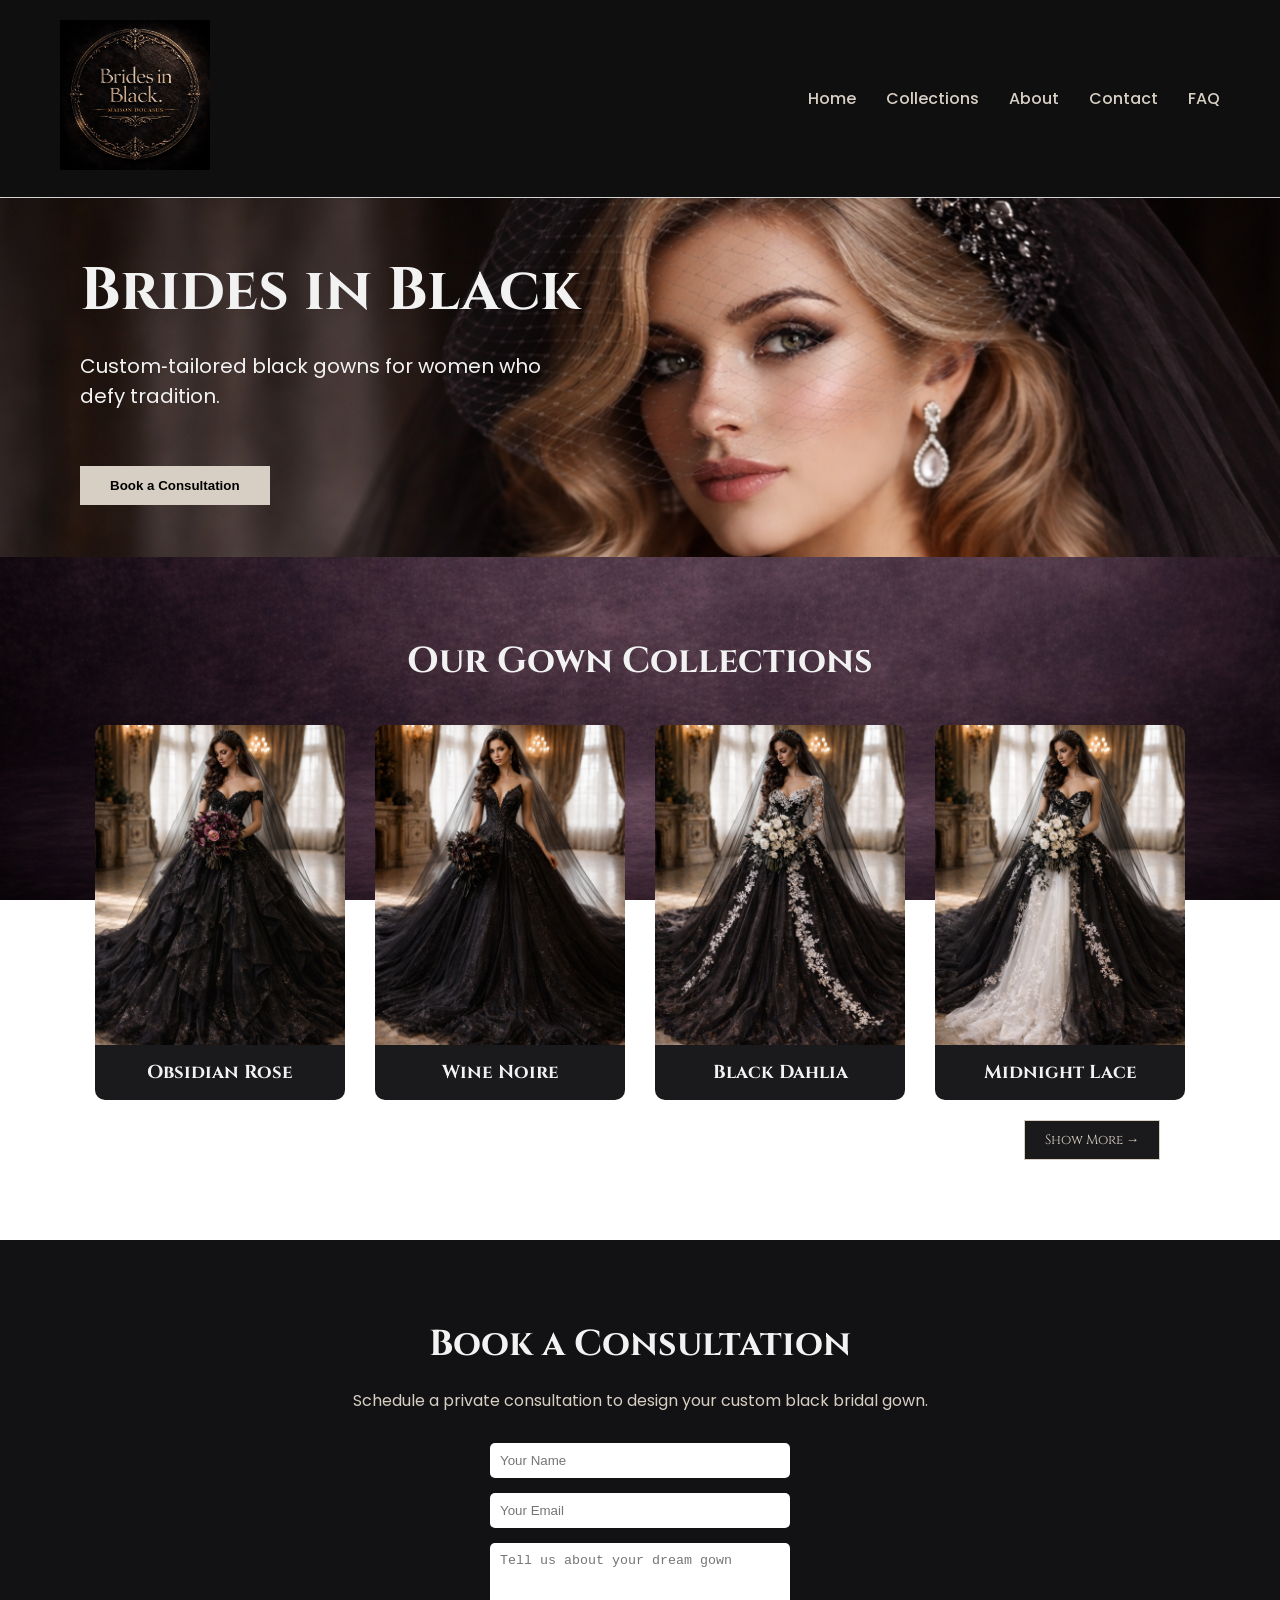
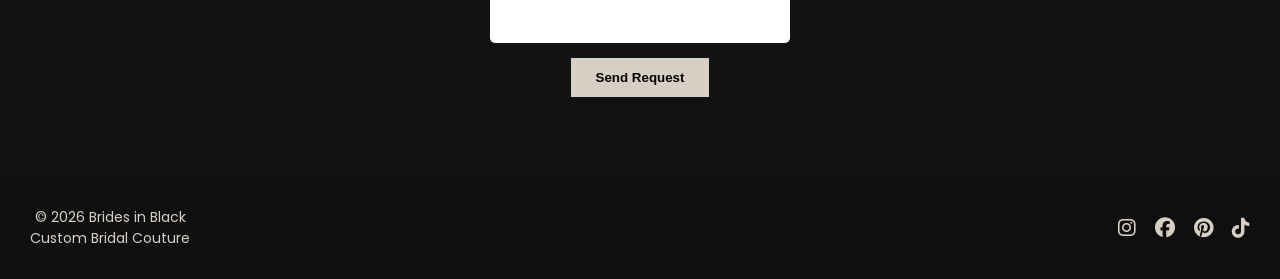
<file: index.html>
<!DOCTYPE html>
<html lang="en">

<head>
    <meta charset="UTF-8">
    <meta name="viewport" content="width=device-width, initial-scale=1.0">
    <title>Brides in Black</title>

    <!-- Link to CSS -->
    <link rel="stylesheet" href="style.css">

    <!-- Google Fonts -->
    <link href="https://fonts.googleapis.com/css2?family=Cinzel:wght@400;600&family=Poppins:wght@300;400;500&display=swap" rel="stylesheet">
</head>

<head>
<meta charset="UTF-8">
<meta name="viewport" content="width=device-width, initial-scale=1.0">
<title>Brides in Black</title>

<!-- Link to CSS -->
<link rel="stylesheet" href="style.css">

<!-- Google Fonts -->
<link href="https://fonts.googleapis.com/css2?family=Cinzel:wght@400;600&family=Poppins:wght@300;400;500&display=swap" rel="stylesheet">

<link rel="stylesheet" href="https://cdnjs.cloudflare.com/ajax/libs/font-awesome/6.5.0/css/all.min.css">

</head>

<body>

    <!-- Navigation -->
    <nav>

    <div class="logo">
<img src="images/logo.png" alt="Brides in Black Logo">
    </div>

    <ul>
    <li><a href="index.html">Home</a></li>
    <li><a href="collections.html">Collections</a></li>
    <li><a href="about.html">About</a></li>
    <li><a href="#contact">Contact</a></li>
    <li><a href="faq.html">FAQ</a></li>
    </ul>

    </nav>

    <!-- Hero Section -->
    <section class="hero" id="home">
    <h1>Brides in Black</h1>
    <p>Custom‑tailored black gowns for women who defy tradition.</p>

    <div class="hero-buttons">

    <a href="#contact">
    <button>Book a Consultation</button>
    </a>

    </div>

    </section>

<!-- Collections Section -->

    <section class="collections" id="collections">

<h2>Our Gown Collections</h2>

<div class="cards">

<div class="card">
<img src="images/gown1.png" alt="Obsidian Rose">
<h3>Obsidian Rose</h3>
</div>

<div class="card">
<img src="images/gown2.png" alt="Wine Noire">
<h3>Wine Noire</h3>
</div>

<div class="card">
<img src="images/gown3.png" alt="Black Dahlia">
<h3>Black Dahlia</h3>
</div>

<div class="card">
<img src="images/gown4.png" alt="Midnight Lace">
<h3>Midnight Lace</h3>
</div>

</div>

<div class="show-more-container">
<a href="collections.html">
<button class="show-more-btn">Show More →</button>
</a>
</div>

</section>

<!-- Contact Section -->

    <section class="contact" id="contact">

    <h2>Book a Consultation</h2>

    <p>
        Schedule a private consultation to design your custom black bridal gown.
    </p>

    <form class="contact-form" action="confirmation.html" method="get">

        <input type="text" placeholder="Your Name" required>

        <input type="email" placeholder="Your Email" required>

        <textarea placeholder="Tell us about your dream gown"></textarea>

        <button type="submit">Send Request</button>

    </form>

</section>

<!-- Footer -->

<footer class="footer">

<div class="footer-content">

<div class="footer-text">
<p>© 2026 Brides in Black</p>
<p>Custom Bridal Couture</p>
</div>

<div class="social-icons">
<a href="#"><i class="fab fa-instagram"></i></a>
<a href="#"><i class="fab fa-facebook"></i></a>
<a href="#"><i class="fab fa-pinterest"></i></a>
<a href="#"><i class="fab fa-tiktok"></i></a>
</div>

</div>

</footer>

</body>

</html>
</file>
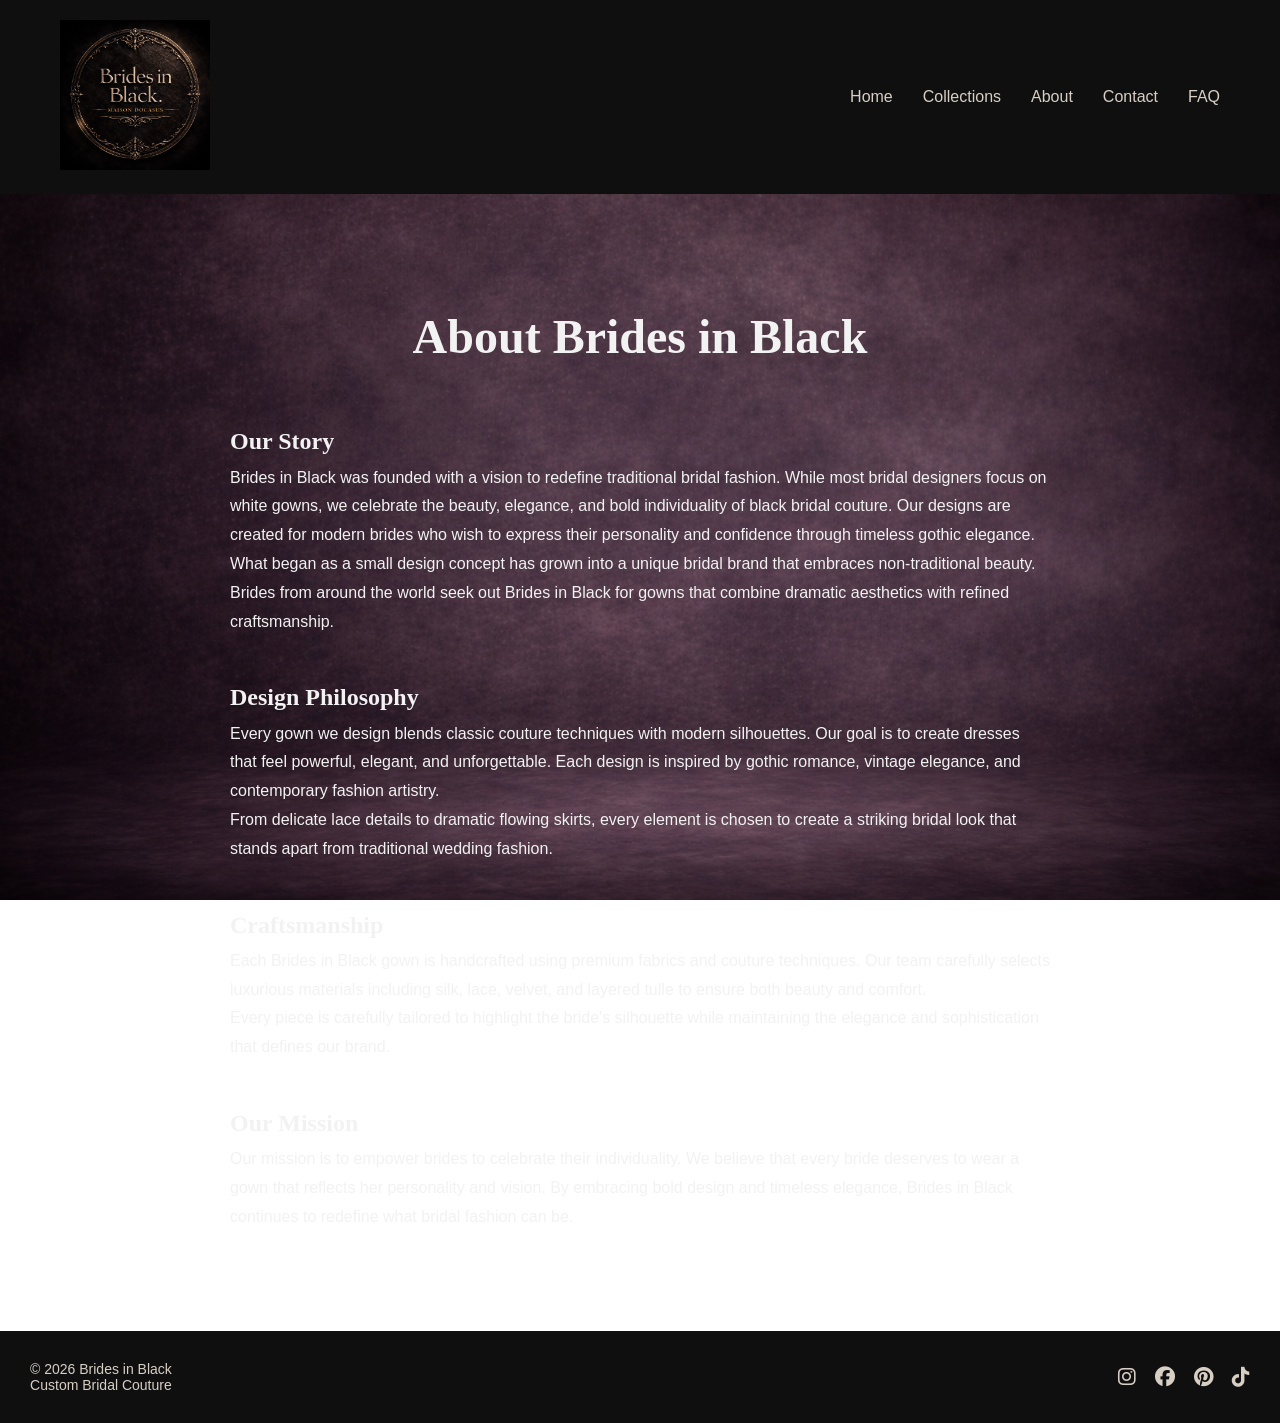
<file: about.html>
<!DOCTYPE html>
<html lang="en">

<head>
<meta charset="UTF-8">
<meta name="viewport" content="width=device-width, initial-scale=1.0">
<title>About - Brides in Black</title>

<link rel="stylesheet" href="style.css">
<link rel="stylesheet" href="https://cdnjs.cloudflare.com/ajax/libs/font-awesome/6.5.0/css/all.min.css">
</head>

<body>

<!-- Navigation -->
    <nav>

    <div class="logo">
<img src="images/logo.png" alt="Brides in Black Logo">
    </div>

    <ul>
    <li><a href="index.html">Home</a></li>
    <li><a href="collections.html">Collections</a></li>
    <li><a href="about.html">About</a></li>
    <li><a href="index.html#contact">Contact</a></li>
    <li><a href="faq.html">FAQ</a></li>
    </ul>

    </nav>

<section class="about-page">

<h1>About Brides in Black</h1>

<h2>Our Story</h2>

<p>
Brides in Black was founded with a vision to redefine traditional bridal fashion.
While most bridal designers focus on white gowns, we celebrate the beauty,
elegance, and bold individuality of black bridal couture. Our designs are
created for modern brides who wish to express their personality and confidence
through timeless gothic elegance.
</p>

<p>
What began as a small design concept has grown into a unique bridal brand that
embraces non‑traditional beauty. Brides from around the world seek out Brides
in Black for gowns that combine dramatic aesthetics with refined craftsmanship.
</p>

<h2>Design Philosophy</h2>

<p>
Every gown we design blends classic couture techniques with modern silhouettes.
Our goal is to create dresses that feel powerful, elegant, and unforgettable.
Each design is inspired by gothic romance, vintage elegance, and contemporary
fashion artistry.
</p>

<p>
From delicate lace details to dramatic flowing skirts, every element is chosen
to create a striking bridal look that stands apart from traditional wedding
fashion.
</p>

<h2>Craftsmanship</h2>

<p>
Each Brides in Black gown is handcrafted using premium fabrics and couture
techniques. Our team carefully selects luxurious materials including silk,
lace, velvet, and layered tulle to ensure both beauty and comfort.
</p>

<p>
Every piece is carefully tailored to highlight the bride's silhouette while
maintaining the elegance and sophistication that defines our brand.
</p>

<h2>Our Mission</h2>

<p>
Our mission is to empower brides to celebrate their individuality. We believe
that every bride deserves to wear a gown that reflects her personality and
vision. By embracing bold design and timeless elegance, Brides in Black
continues to redefine what bridal fashion can be.
</p>

</section>

<!-- Footer -->

<footer class="footer">

<div class="footer-content">

<div class="footer-text">
<p>© 2026 Brides in Black</p>
<p>Custom Bridal Couture</p>
</div>

<div class="social-icons">
<a href="#"><i class="fab fa-instagram"></i></a>
<a href="#"><i class="fab fa-facebook"></i></a>
<a href="#"><i class="fab fa-pinterest"></i></a>
<a href="#"><i class="fab fa-tiktok"></i></a>
</div>

</div>

</footer>

</body>

</html>
</file>
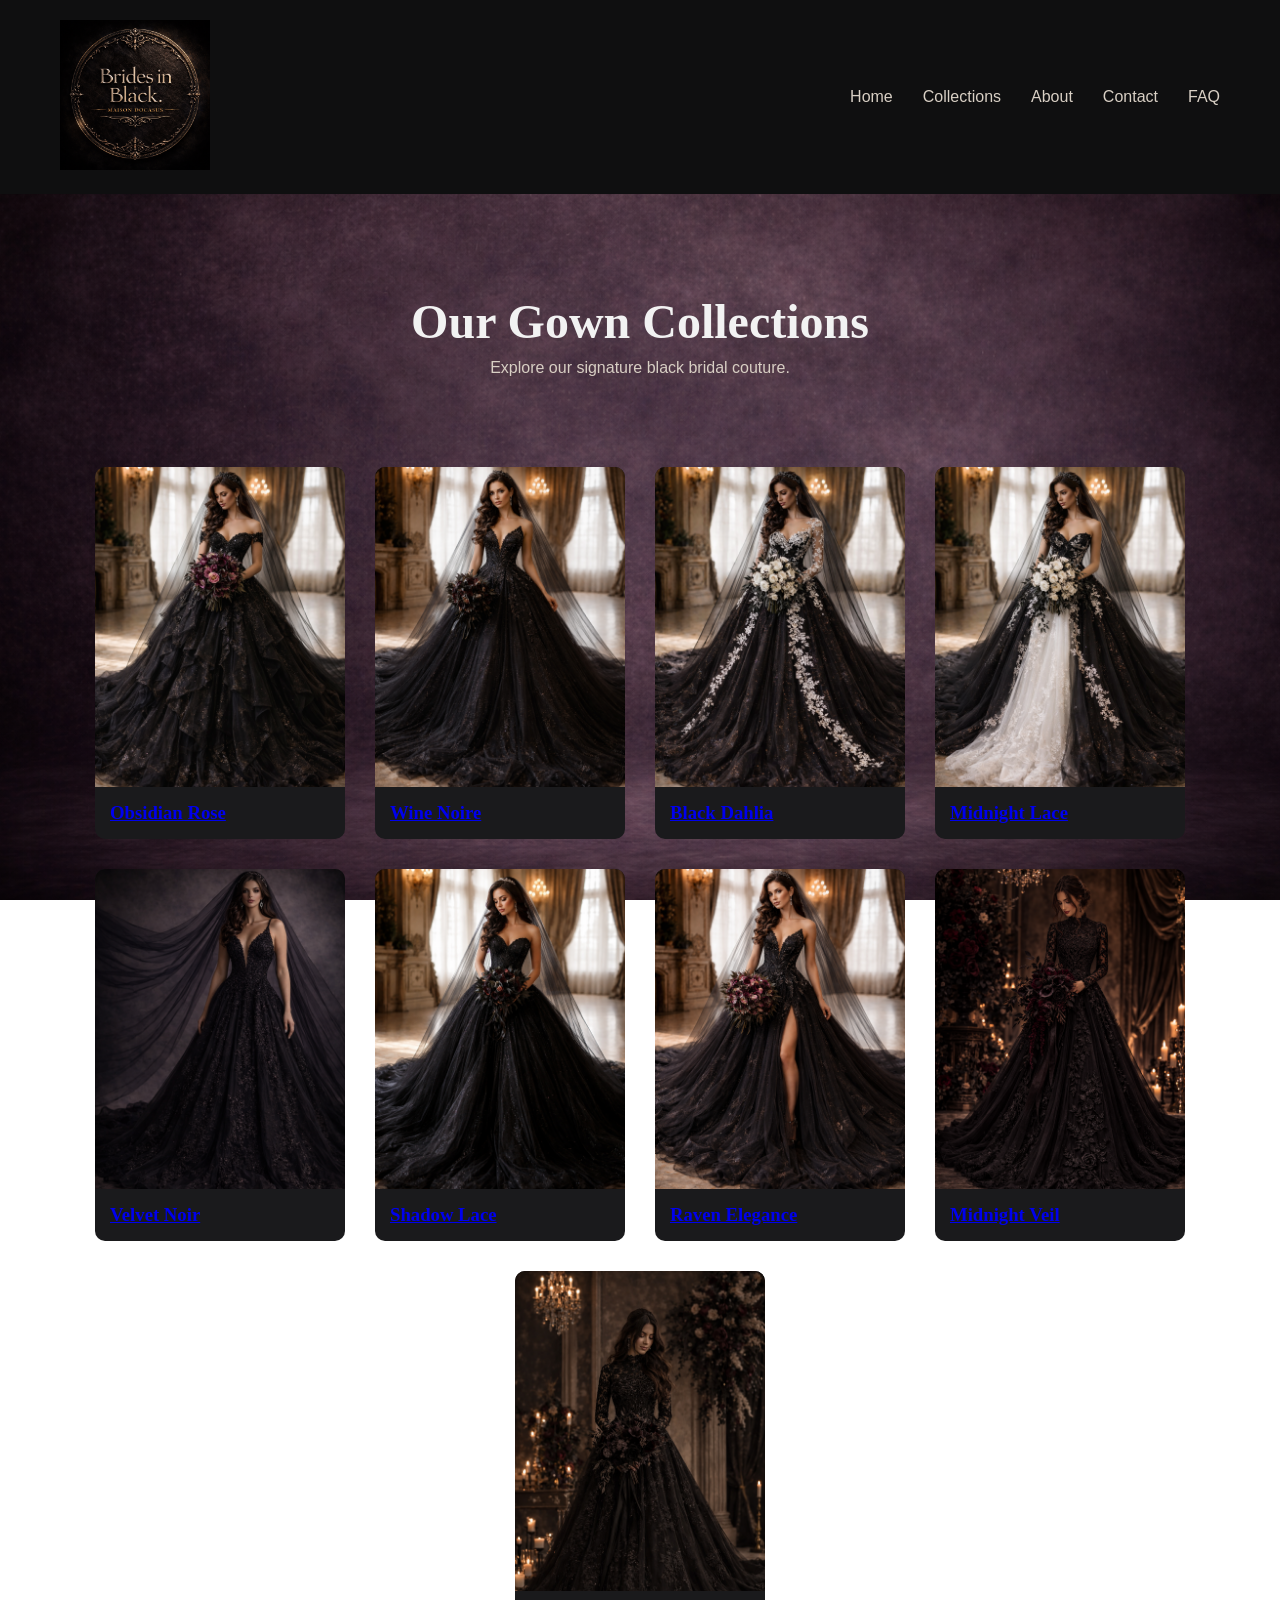
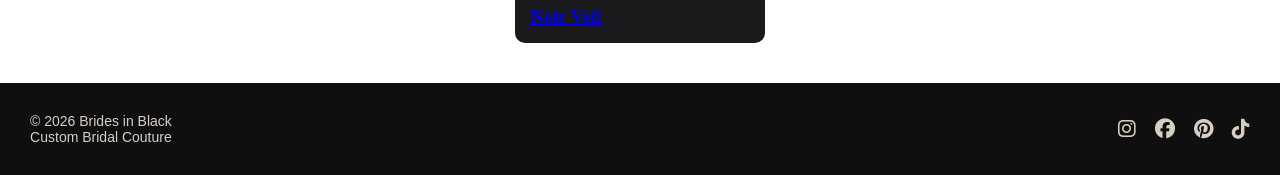
<file: collections.html>
<!DOCTYPE html>
<html lang="en">

<head>
<meta charset="UTF-8">
<meta name="viewport" content="width=device-width, initial-scale=1.0">
<title>Collections - Brides in Black</title>

<link rel="stylesheet" href="style.css">
<link rel="stylesheet" href="https://cdnjs.cloudflare.com/ajax/libs/font-awesome/6.5.0/css/all.min.css">

</head>

<body>

<!-- Navigation -->
    <nav>

    <div class="logo">
<img src="images/logo.png" alt="Brides in Black Logo">
    </div>

    <ul>
    <li><a href="index.html">Home</a></li>
    <li><a href="collections.html">Collections</a></li>
    <li><a href="about.html">About</a></li>
    <li><a href="index.html#contact">Contact</a></li>
    <li><a href="faq.html">FAQ</a></li>
    </ul>

    </nav>

<!-- Page Title -->

<section class="page-title">

<h1>Our Gown Collections</h1>

<p>Explore our signature black bridal couture.</p>

</section>

<!-- Gown Gallery -->

<section class="gallery">

<a href="gown-obsidian.html">
<div class="card">
<img src="images/gown1.png">
<h3>Obsidian Rose</h3>
</div>
</a>

<a href="gown-wine.html">
<div class="card">
<img src="images/gown2.png">
<h3>Wine Noire</h3>
</div>
</a>

<a href="gown-dahlia.html">
<div class="card">
<img src="images/gown3.png">
<h3>Black Dahlia</h3>
</div>
</a>

<a href="gown-midnight.html">
<div class="card">
<img src="images/gown4.png">
<h3>Midnight Lace</h3>
</div>
</a>

<a href="gown-velvet.html">
<div class="card">
<img src="images/gown5.png">
<h3>Velvet Noir</h3>
</div>
</a>

<a href="gown-shadow.html">
<div class="card">
<img src="images/gown6.png">
<h3>Shadow Lace</h3>
</div>
</a>

<a href="gown-raven.html">
<div class="card">
<img src="images/gown7.png">
<h3>Raven Elegance</h3>
</div>
</a>

<a href="gown-veil.html">
<div class="card">
<img src="images/gown8.png">
<h3>Midnight Veil</h3>
</div>
</a>

<a href="gown-noir.html">

<div class="card">
<img src="images/gown9.png">
<h3>Noir Veil</h3>
</div>

</a>

</section>

<!-- Footer -->

<footer class="footer">

<div class="footer-content">

<div class="footer-text">
<p>© 2026 Brides in Black</p>
<p>Custom Bridal Couture</p>
</div>

<div class="social-icons">
<a href="#"><i class="fab fa-instagram"></i></a>
<a href="#"><i class="fab fa-facebook"></i></a>
<a href="#"><i class="fab fa-pinterest"></i></a>
<a href="#"><i class="fab fa-tiktok"></i></a>
</div>

</div>

</footer>

</body>

</html>
</file>
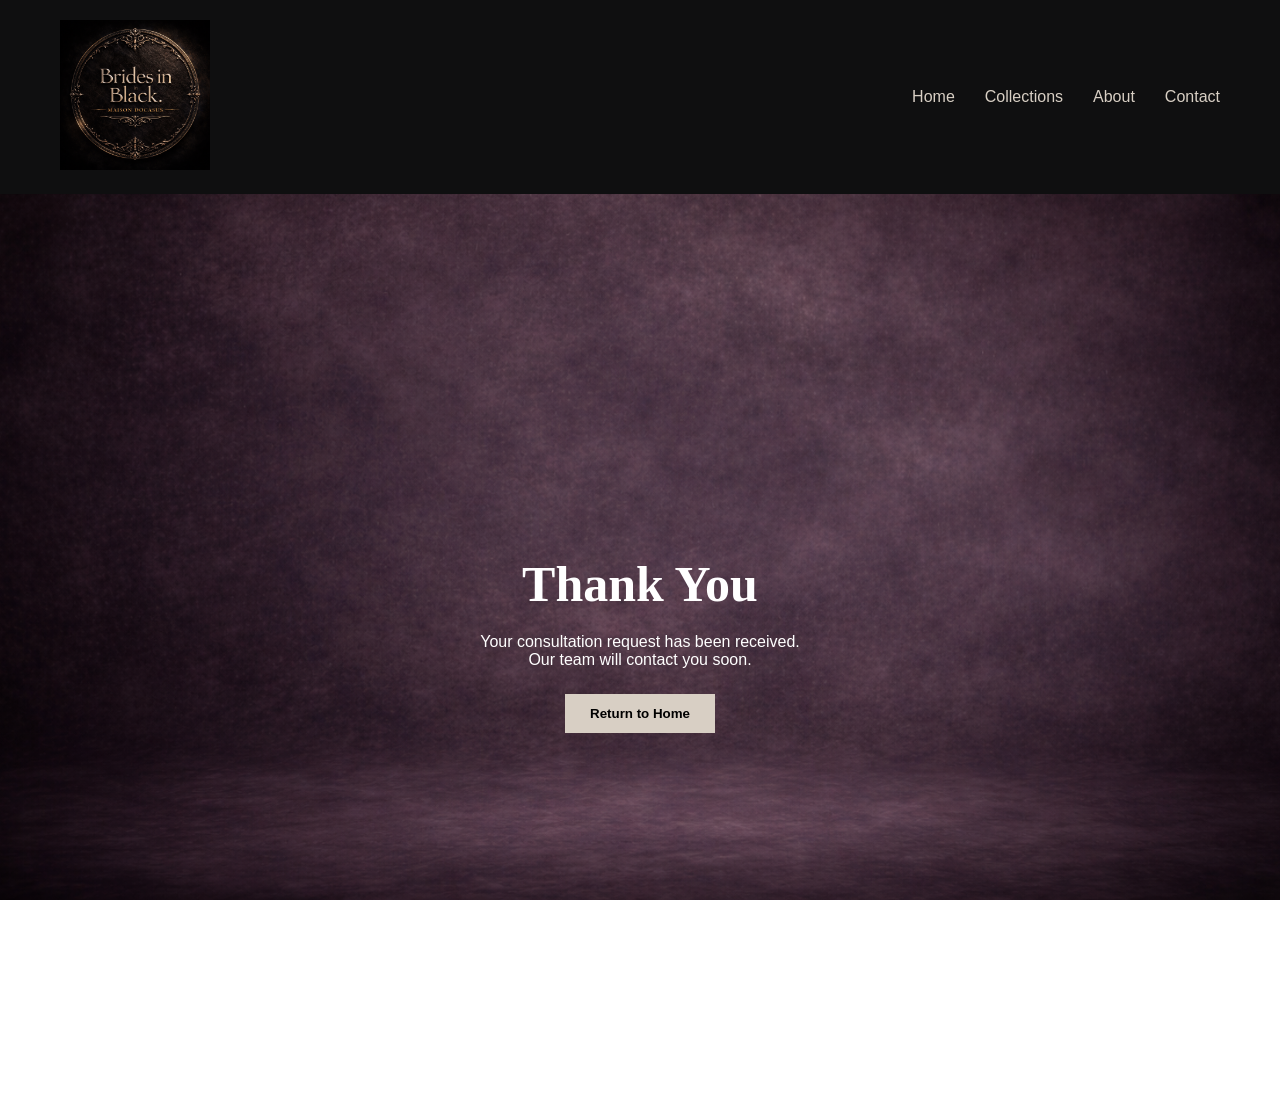
<file: confirmation.html>
<!DOCTYPE html>
<html lang="en">

<head>
<meta charset="UTF-8">
<meta name="viewport" content="width=device-width, initial-scale=1.0">
<title>Request Received</title>

<link rel="stylesheet" href="style.css">

</head>

<body>

<!-- Navigation -->

<nav>

<div class="logo">
<img src="images/logo.png" alt="Brides in Black Logo">
</div>

<ul>
<li><a href="index.html">Home</a></li>
<li><a href="index.html#collections">Collections</a></li>
<li><a href="index.html#about">About</a></li>
<li><a href="index.html#contact">Contact</a></li>
</ul>

</nav>

<!-- Confirmation Section -->

<section class="confirmation">

<h1>Thank You</h1>

<p>Your consultation request has been received.</p>

<p>Our team will contact you soon.</p>

<a href="index.html">
<button>Return to Home</button>
</a>

</section>

</body>

</html>
</file>
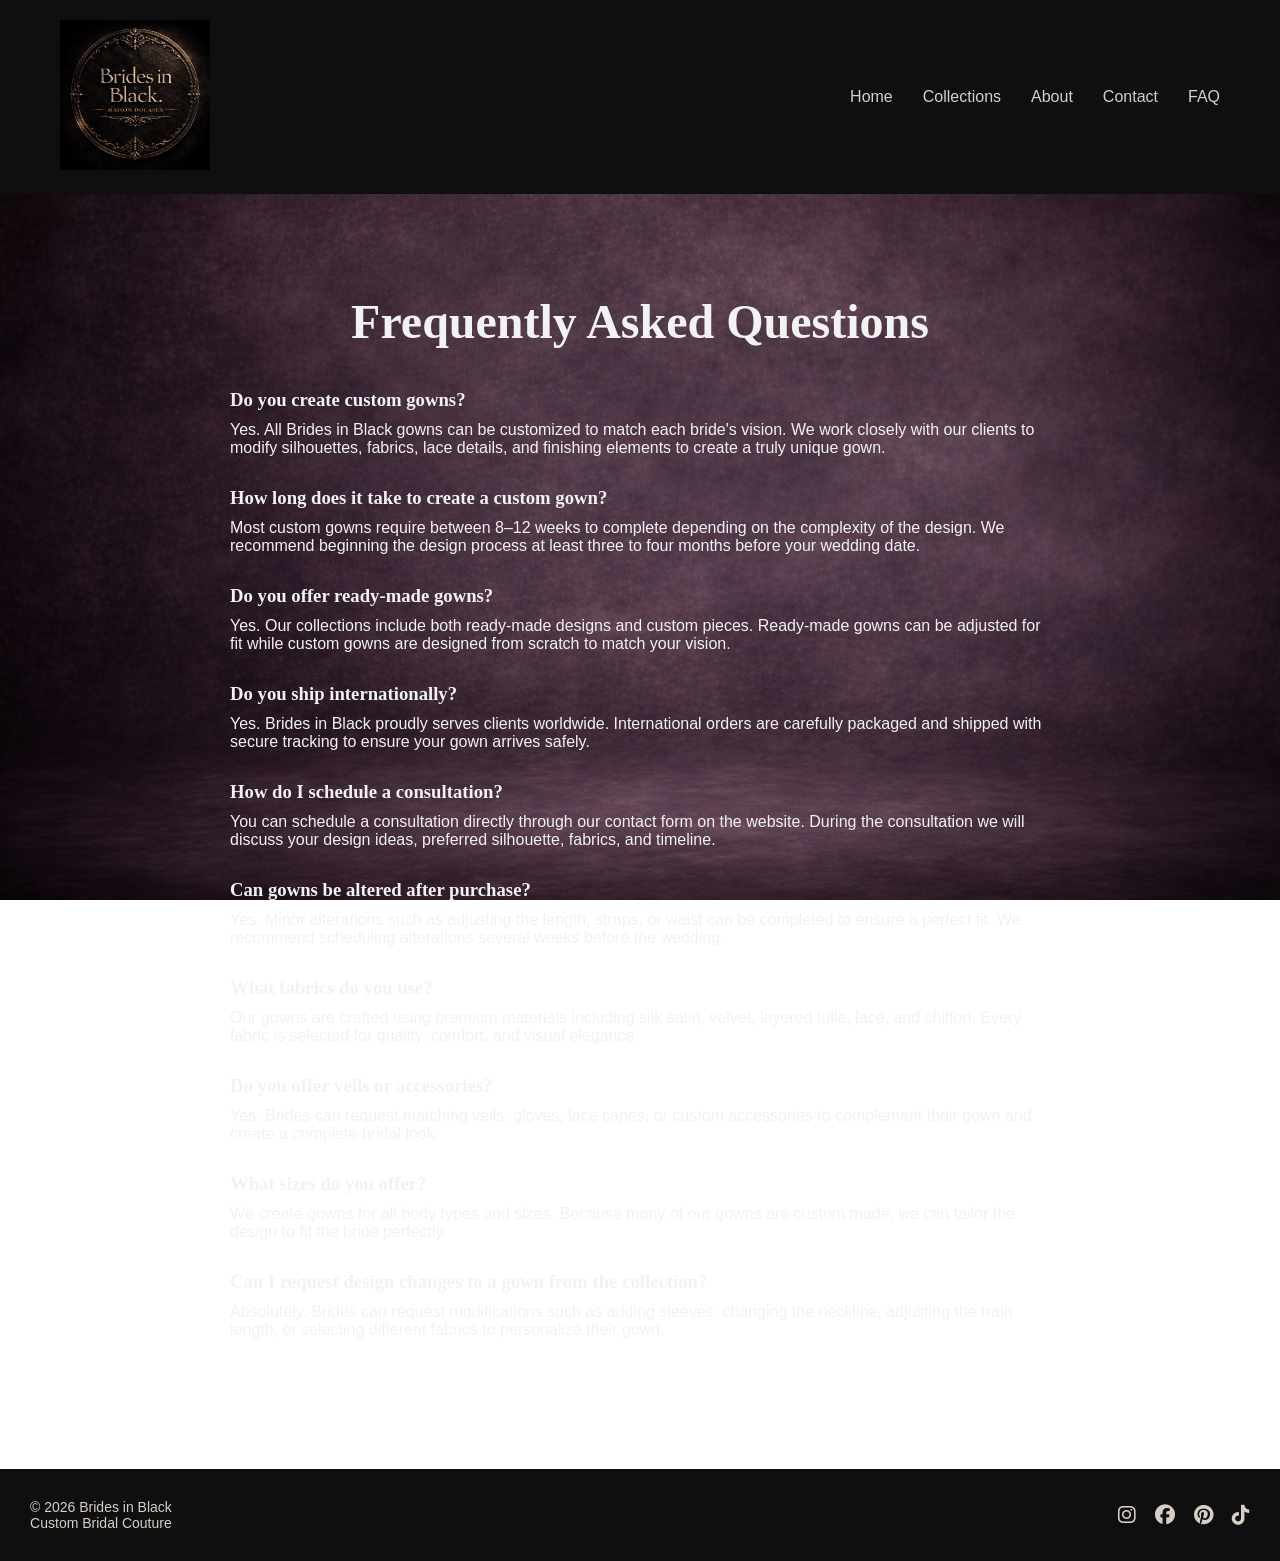
<file: faq.html>
<!DOCTYPE html>
<html lang="en">

<head>
<meta charset="UTF-8">
<meta name="viewport" content="width=device-width, initial-scale=1.0">
<title>FAQ - Brides in Black</title>

<link rel="stylesheet" href="style.css">
<link rel="stylesheet" href="https://cdnjs.cloudflare.com/ajax/libs/font-awesome/6.5.0/css/all.min.css">
</head>

<body>

<!-- Navigation -->
    <nav>

    <div class="logo">
<img src="images/logo.png" alt="Brides in Black Logo">
    </div>

    <ul>
    <li><a href="index.html">Home</a></li>
    <li><a href="collections.html">Collections</a></li>
    <li><a href="about.html">About</a></li>
    <li><a href="index.html#contact">Contact</a></li>
    <li><a href="faq.html">FAQ</a></li>
    </ul>

    </nav>

<section class="faq-page">

<h1>Frequently Asked Questions</h1>

<div class="faq-item">
<h3>Do you create custom gowns?</h3>
<p>
Yes. All Brides in Black gowns can be customized to match each bride's vision.
We work closely with our clients to modify silhouettes, fabrics, lace details,
and finishing elements to create a truly unique gown.
</p>
</div>

<div class="faq-item">
<h3>How long does it take to create a custom gown?</h3>
<p>
Most custom gowns require between 8–12 weeks to complete depending on the
complexity of the design. We recommend beginning the design process at least
three to four months before your wedding date.
</p>
</div>

<div class="faq-item">
<h3>Do you offer ready‑made gowns?</h3>
<p>
Yes. Our collections include both ready‑made designs and custom pieces.
Ready‑made gowns can be adjusted for fit while custom gowns are designed
from scratch to match your vision.
</p>
</div>

<div class="faq-item">
<h3>Do you ship internationally?</h3>
<p>
Yes. Brides in Black proudly serves clients worldwide. International orders
are carefully packaged and shipped with secure tracking to ensure your gown
arrives safely.
</p>
</div>

<div class="faq-item">
<h3>How do I schedule a consultation?</h3>
<p>
You can schedule a consultation directly through our contact form on the
website. During the consultation we will discuss your design ideas, preferred
silhouette, fabrics, and timeline.
</p>
</div>

<div class="faq-item">
<h3>Can gowns be altered after purchase?</h3>
<p>
Yes. Minor alterations such as adjusting the length, straps, or waist can
be completed to ensure a perfect fit. We recommend scheduling alterations
several weeks before the wedding.
</p>
</div>

<div class="faq-item">
<h3>What fabrics do you use?</h3>
<p>
Our gowns are crafted using premium materials including silk satin,
velvet, layered tulle, lace, and chiffon. Every fabric is selected for
quality, comfort, and visual elegance.
</p>
</div>

<div class="faq-item">
<h3>Do you offer veils or accessories?</h3>
<p>
Yes. Brides can request matching veils, gloves, lace capes, or custom
accessories to complement their gown and create a complete bridal look.
</p>
</div>

<div class="faq-item">
<h3>What sizes do you offer?</h3>
<p>
We create gowns for all body types and sizes. Because many of our gowns
are custom made, we can tailor the design to fit the bride perfectly.
</p>
</div>

<div class="faq-item">
<h3>Can I request design changes to a gown from the collection?</h3>
<p>
Absolutely. Brides can request modifications such as adding sleeves,
changing the neckline, adjusting the train length, or selecting
different fabrics to personalize their gown.
</p>
</div>

</section>

<!-- Footer -->

<footer class="footer">

<div class="footer-content">

<div class="footer-text">
<p>© 2026 Brides in Black</p>
<p>Custom Bridal Couture</p>
</div>

<div class="social-icons">
<a href="#"><i class="fab fa-instagram"></i></a>
<a href="#"><i class="fab fa-facebook"></i></a>
<a href="#"><i class="fab fa-pinterest"></i></a>
<a href="#"><i class="fab fa-tiktok"></i></a>
</div>

</div>

</footer>

</body>

</html>
</file>
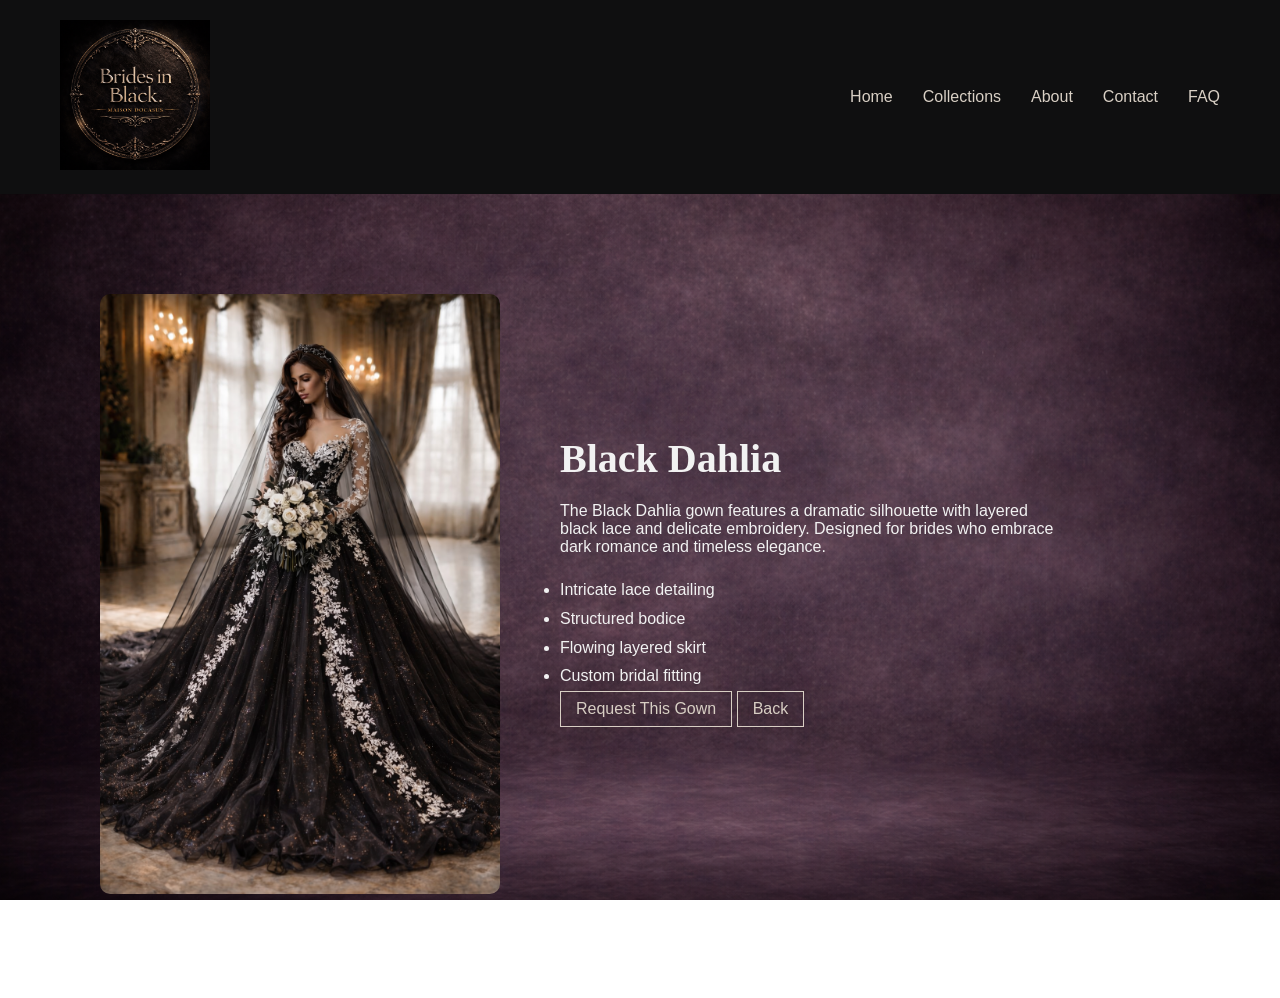
<file: gown-dahlia.html>
<!DOCTYPE html>
<html lang="en">

<head>
<meta charset="UTF-8">
<meta name="viewport" content="width=device-width, initial-scale=1.0">
<title>Black Dahlia</title>

<link rel="stylesheet" href="style.css">
<link rel="stylesheet" href="https://cdnjs.cloudflare.com/ajax/libs/font-awesome/6.5.0/css/all.min.css">

</head>

<body>

<!-- Navigation -->
<nav>

<div class="logo">
<img src="images/logo.png" alt="Brides in Black Logo">
</div>

<ul>
<li><a href="index.html">Home</a></li>
<li><a href="collections.html">Collections</a></li>
<li><a href="about.html">About</a></li>
<li><a href="index.html#contact">Contact</a></li>
<li><a href="faq.html">FAQ</a></li>
</ul>

</nav>

<!-- Gown Section -->
<section class="gown-page">

<div class="gown-image">
<img src="images/gown3.png" alt="Black Dahlia">
</div>

<div class="gown-info">

<h1>Black Dahlia</h1>

<p>
The Black Dahlia gown features a dramatic silhouette with layered
black lace and delicate embroidery. Designed for brides who embrace
dark romance and timeless elegance.
</p>

<ul>
<li>Intricate lace detailing</li>
<li>Structured bodice</li>
<li>Flowing layered skirt</li>
<li>Custom bridal fitting</li>
</ul>

<!-- Buttons -->
<a href="index.html" class="back-btn">Request This Gown</a></a>
<a href="collections.html" class="back-btn">Back</a>

</div>

</section>

</body>

</html>
</file>
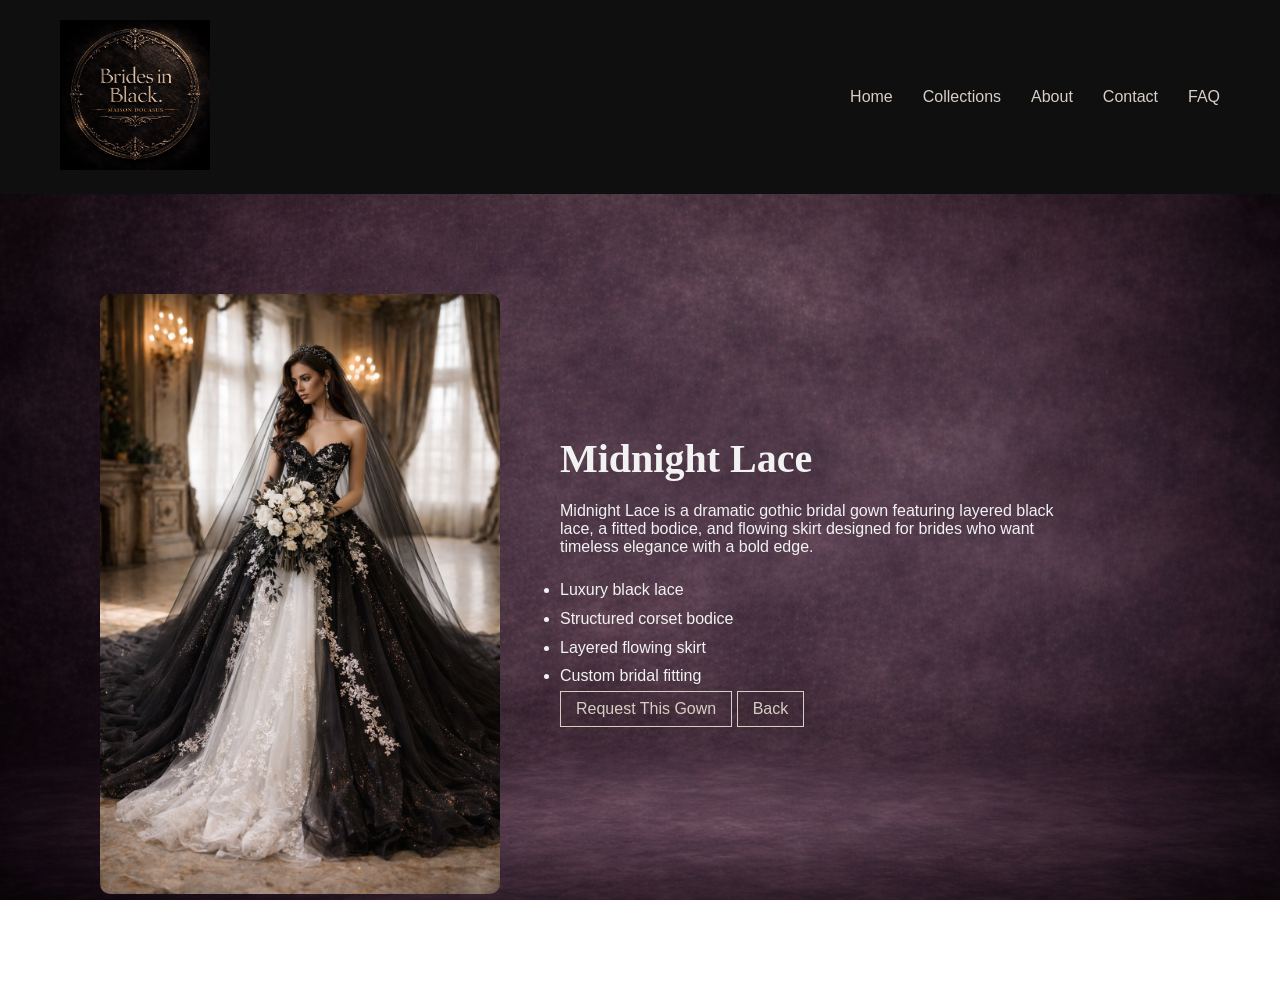
<file: gown-midnight.html>
<!DOCTYPE html>
<html lang="en">

<head>
<meta charset="UTF-8">
<meta name="viewport" content="width=device-width, initial-scale=1.0">
<title>Midnight Lace</title>
<link rel="stylesheet" href="style.css">
</head>

<body>

<!-- Navigation -->
    <nav>

    <div class="logo">
<img src="images/logo.png" alt="Brides in Black Logo">
    </div>

    <ul>
    <li><a href="index.html">Home</a></li>
    <li><a href="collections.html">Collections</a></li>
    <li><a href="about.html">About</a></li>
    <li><a href="index.html#contact">Contact</a></li>
    <li><a href="faq.html">FAQ</a></li>
    </ul>

    </nav>

<section class="gown-page">

<div class="gown-image">
<img src="images/gown4.png">
</div>

<div class="gown-info">

<h1>Midnight Lace</h1>

<p>
Midnight Lace is a dramatic gothic bridal gown featuring layered
black lace, a fitted bodice, and flowing skirt designed for brides
who want timeless elegance with a bold edge.
</p>

<ul>
<li>Luxury black lace</li>
<li>Structured corset bodice</li>
<li>Layered flowing skirt</li>
<li>Custom bridal fitting</li>
</ul>

<!-- Buttons -->
<a href="index.html" class="back-btn">Request This Gown</a></a>
<a href="collections.html" class="back-btn">Back</a>

</div>

</section>

</body>

</html>
</file>
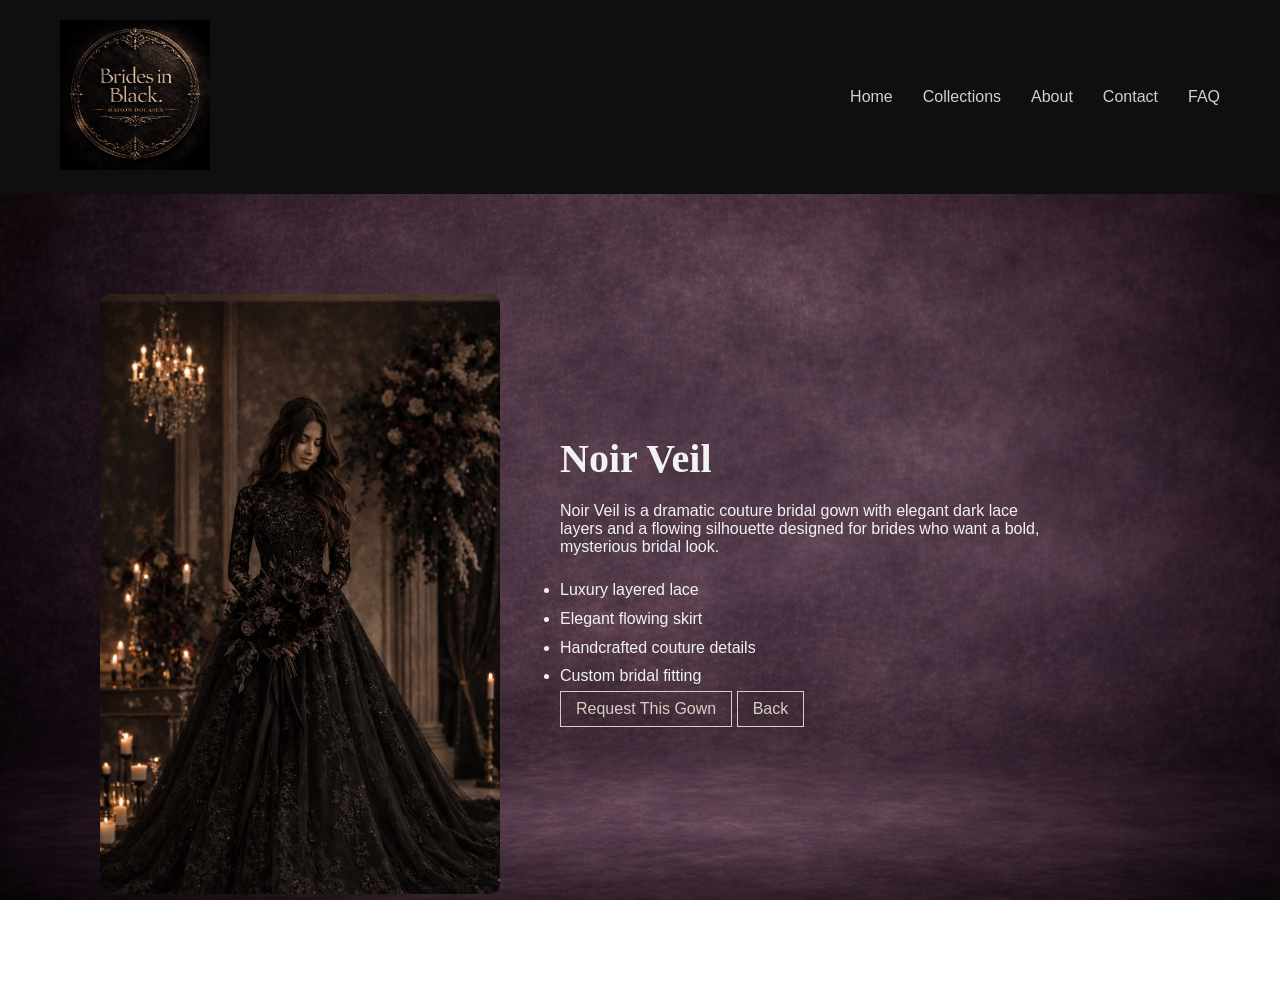
<file: gown-noir.html>
<!DOCTYPE html>
<html lang="en">

<head>
<meta charset="UTF-8">
<meta name="viewport" content="width=device-width, initial-scale=1.0">
<title>Noir Veil</title>
<link rel="stylesheet" href="style.css">
</head>

<body>

<!-- Navigation -->
    <nav>

    <div class="logo">
<img src="images/logo.png" alt="Brides in Black Logo">
    </div>

    <ul>
    <li><a href="index.html">Home</a></li>
    <li><a href="collections.html">Collections</a></li>
    <li><a href="about.html">About</a></li>
    <li><a href="index.html#contact">Contact</a></li>
    <li><a href="faq.html">FAQ</a></li>
    </ul>

    </nav>

<section class="gown-page">

<div class="gown-image">
<img src="images/gown9.png">
</div>

<div class="gown-info">

<h1>Noir Veil</h1>

<p>
Noir Veil is a dramatic couture bridal gown with elegant dark lace
layers and a flowing silhouette designed for brides who want a bold,
mysterious bridal look.
</p>

<ul>
<li>Luxury layered lace</li>
<li>Elegant flowing skirt</li>
<li>Handcrafted couture details</li>
<li>Custom bridal fitting</li>
</ul>

<!-- Buttons -->
<a href="index.html" class="back-btn">Request This Gown</a></a>
<a href="collections.html" class="back-btn">Back</a>

</div>

</section>

</body>

</html>
</file>
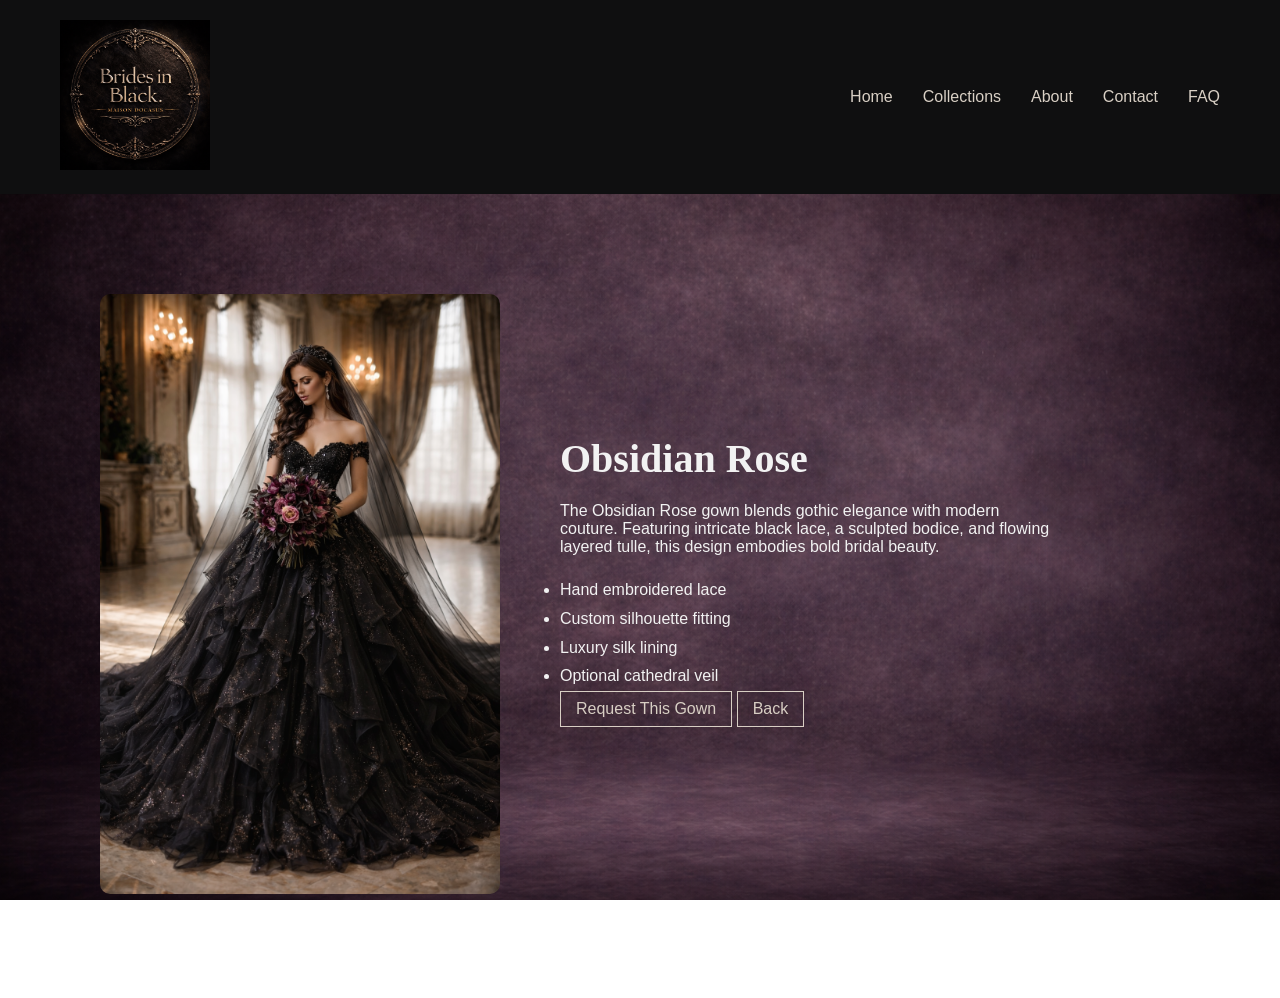
<file: gown-obsidian.html>
<!DOCTYPE html>
<html lang="en">

<head>
<meta charset="UTF-8">
<meta name="viewport" content="width=device-width, initial-scale=1.0">
<title>Obsidian Rose</title>

<link rel="stylesheet" href="style.css">
</head>

<body>

<!-- Navigation -->
    <nav>

    <div class="logo">
<img src="images/logo.png" alt="Brides in Black Logo">
    </div>

    <ul>
    <li><a href="index.html">Home</a></li>
    <li><a href="collections.html">Collections</a></li>
    <li><a href="about.html">About</a></li>
    <li><a href="index.html#contact">Contact</a></li>
    <li><a href="faq.html">FAQ</a></li>
    </ul>

    </nav>

<section class="gown-page">

<div class="gown-image">
<img src="images/gown1.png">
</div>

<div class="gown-info">

<h1>Obsidian Rose</h1>

<p>
The Obsidian Rose gown blends gothic elegance with modern couture. 
Featuring intricate black lace, a sculpted bodice, and flowing layered 
tulle, this design embodies bold bridal beauty.
</p>

<ul>
<li>Hand embroidered lace</li>
<li>Custom silhouette fitting</li>
<li>Luxury silk lining</li>
<li>Optional cathedral veil</li>
</ul>

<!-- Buttons -->
<a href="index.html" class="back-btn">Request This Gown</a></a>
<a href="collections.html" class="back-btn">Back</a>

</div>

</section>

</body>

</html>
</file>
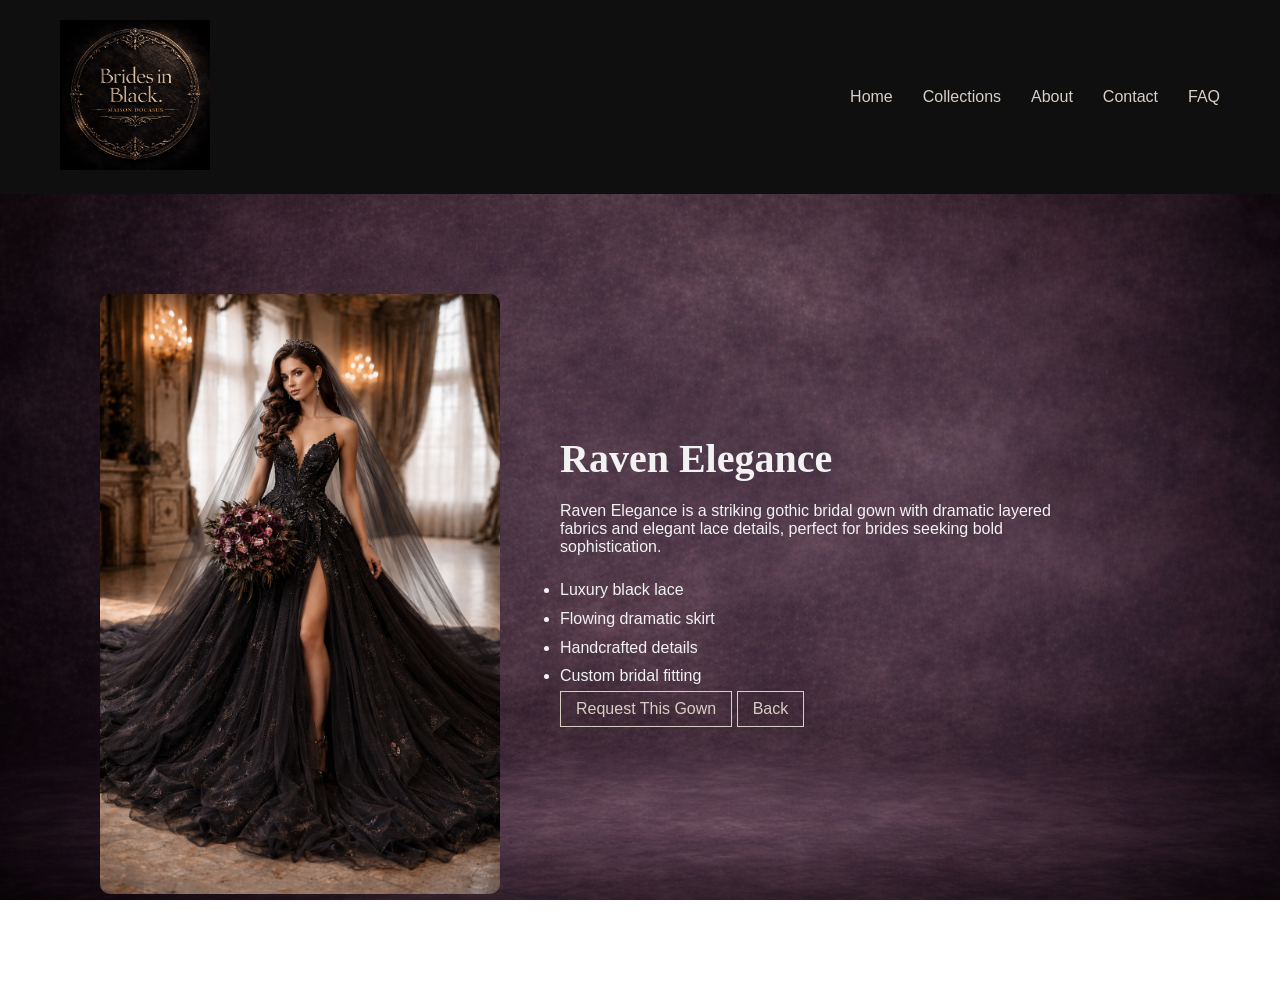
<file: gown-raven.html>
<!DOCTYPE html>
<html lang="en">

<head>
<meta charset="UTF-8">
<meta name="viewport" content="width=device-width, initial-scale=1.0">
<title>Raven Elegance</title>
<link rel="stylesheet" href="style.css">
</head>

<body>

<!-- Navigation -->
    <nav>

    <div class="logo">
<img src="images/logo.png" alt="Brides in Black Logo">
    </div>

    <ul>
    <li><a href="index.html">Home</a></li>
    <li><a href="collections.html">Collections</a></li>
    <li><a href="about.html">About</a></li>
    <li><a href="index.html#contact">Contact</a></li>
    <li><a href="faq.html">FAQ</a></li>
    </ul>

    </nav>

<section class="gown-page">

<div class="gown-image">
<img src="images/gown7.png">
</div>

<div class="gown-info">

<h1>Raven Elegance</h1>

<p>
Raven Elegance is a striking gothic bridal gown with dramatic
layered fabrics and elegant lace details, perfect for brides
seeking bold sophistication.
</p>

<ul>
<li>Luxury black lace</li>
<li>Flowing dramatic skirt</li>
<li>Handcrafted details</li>
<li>Custom bridal fitting</li>
</ul>

<!-- Buttons -->
<a href="index.html" class="back-btn">Request This Gown</a></a>
<a href="collections.html" class="back-btn">Back</a>

</div>

</section>

</body>

</html>
</file>
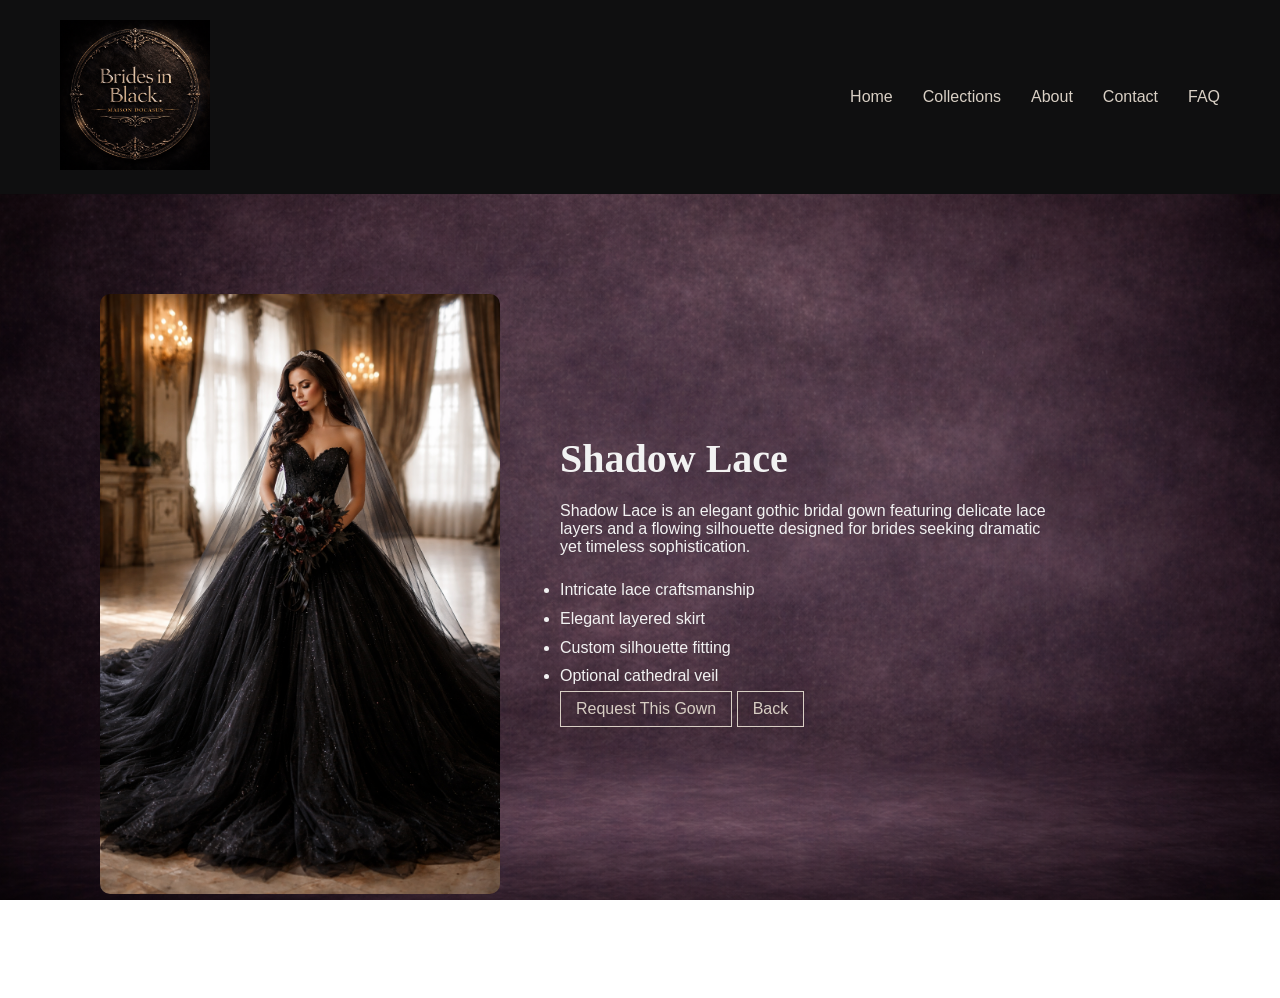
<file: gown-shadow.html>
<!DOCTYPE html>
<html lang="en">

<head>
<meta charset="UTF-8">
<meta name="viewport" content="width=device-width, initial-scale=1.0">
<title>Shadow Lace</title>
<link rel="stylesheet" href="style.css">
</head>

<body>

<!-- Navigation -->
    <nav>

    <div class="logo">
<img src="images/logo.png" alt="Brides in Black Logo">
    </div>

    <ul>
    <li><a href="index.html">Home</a></li>
    <li><a href="collections.html">Collections</a></li>
    <li><a href="about.html">About</a></li>
    <li><a href="index.html#contact">Contact</a></li>
    <li><a href="faq.html">FAQ</a></li>
    </ul>

    </nav>

<section class="gown-page">

<div class="gown-image">
<img src="images/gown6.png">
</div>

<div class="gown-info">

<h1>Shadow Lace</h1>

<p>
Shadow Lace is an elegant gothic bridal gown featuring delicate lace
layers and a flowing silhouette designed for brides seeking dramatic
yet timeless sophistication.
</p>

<ul>
<li>Intricate lace craftsmanship</li>
<li>Elegant layered skirt</li>
<li>Custom silhouette fitting</li>
<li>Optional cathedral veil</li>
</ul>

<!-- Buttons -->
<a href="index.html" class="back-btn">Request This Gown</a></a>
<a href="collections.html" class="back-btn">Back</a>

</div>

</section>

</body>

</html>
</file>
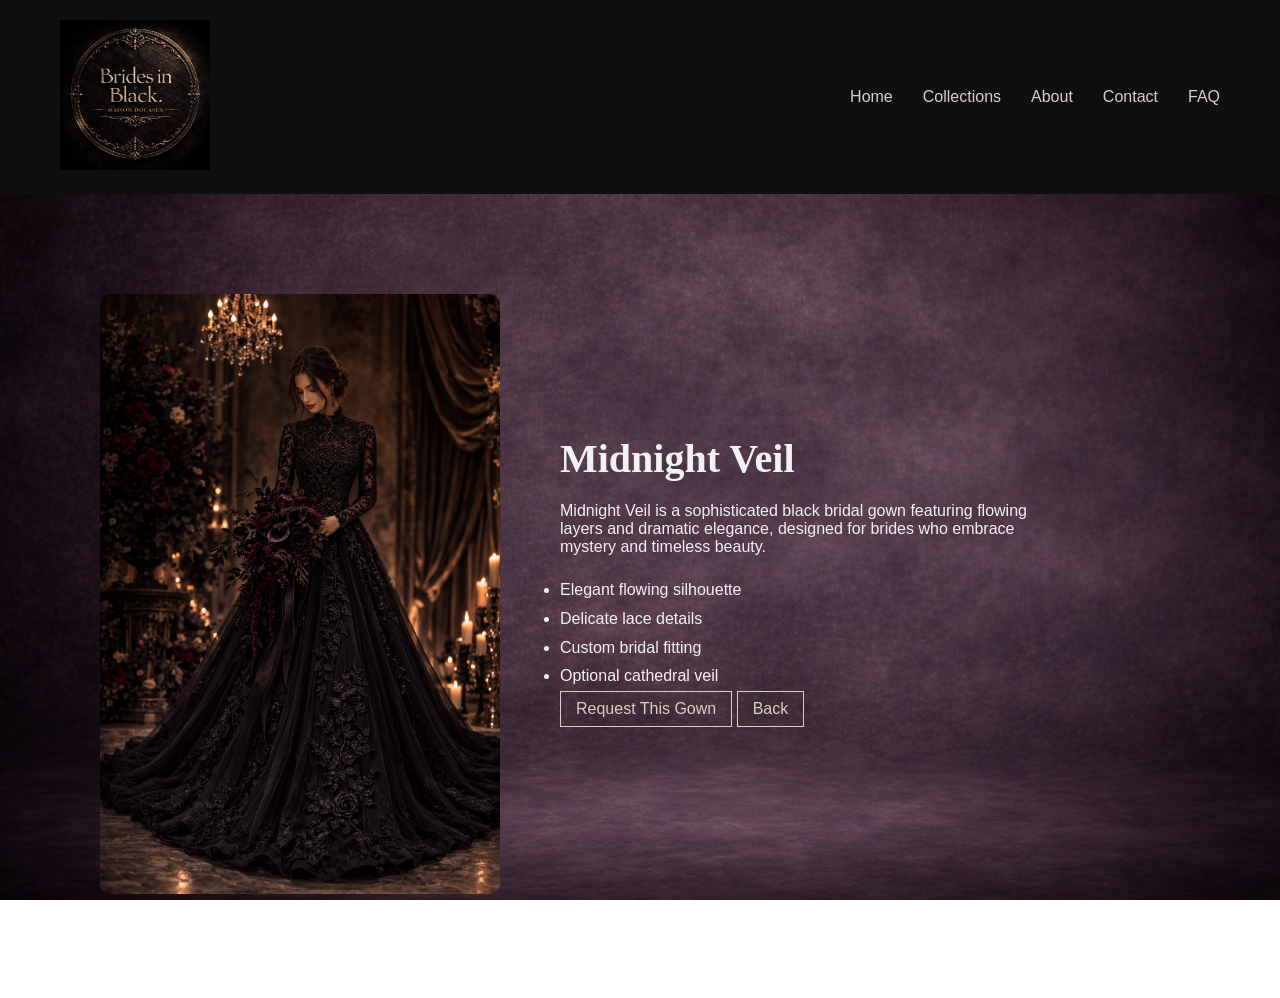
<file: gown-veil.html>
<!DOCTYPE html>
<html lang="en">

<head>
<meta charset="UTF-8">
<meta name="viewport" content="width=device-width, initial-scale=1.0">
<title>Midnight Veil</title>
<link rel="stylesheet" href="style.css">
</head>

<body>

<!-- Navigation -->
    <nav>

    <div class="logo">
<img src="images/logo.png" alt="Brides in Black Logo">
    </div>

    <ul>
    <li><a href="index.html">Home</a></li>
    <li><a href="collections.html">Collections</a></li>
    <li><a href="about.html">About</a></li>
    <li><a href="index.html#contact">Contact</a></li>
    <li><a href="faq.html">FAQ</a></li>
    </ul>

    </nav>

<section class="gown-page">

<div class="gown-image">
<img src="images/gown8.png">
</div>

<div class="gown-info">

<h1>Midnight Veil</h1>

<p>
Midnight Veil is a sophisticated black bridal gown featuring
flowing layers and dramatic elegance, designed for brides
who embrace mystery and timeless beauty.
</p>

<ul>
<li>Elegant flowing silhouette</li>
<li>Delicate lace details</li>
<li>Custom bridal fitting</li>
<li>Optional cathedral veil</li>
</ul>

<!-- Buttons -->
<a href="index.html" class="back-btn">Request This Gown</a></a>
<a href="collections.html" class="back-btn">Back</a>

</div>

</section>

</body>

</html>
</file>
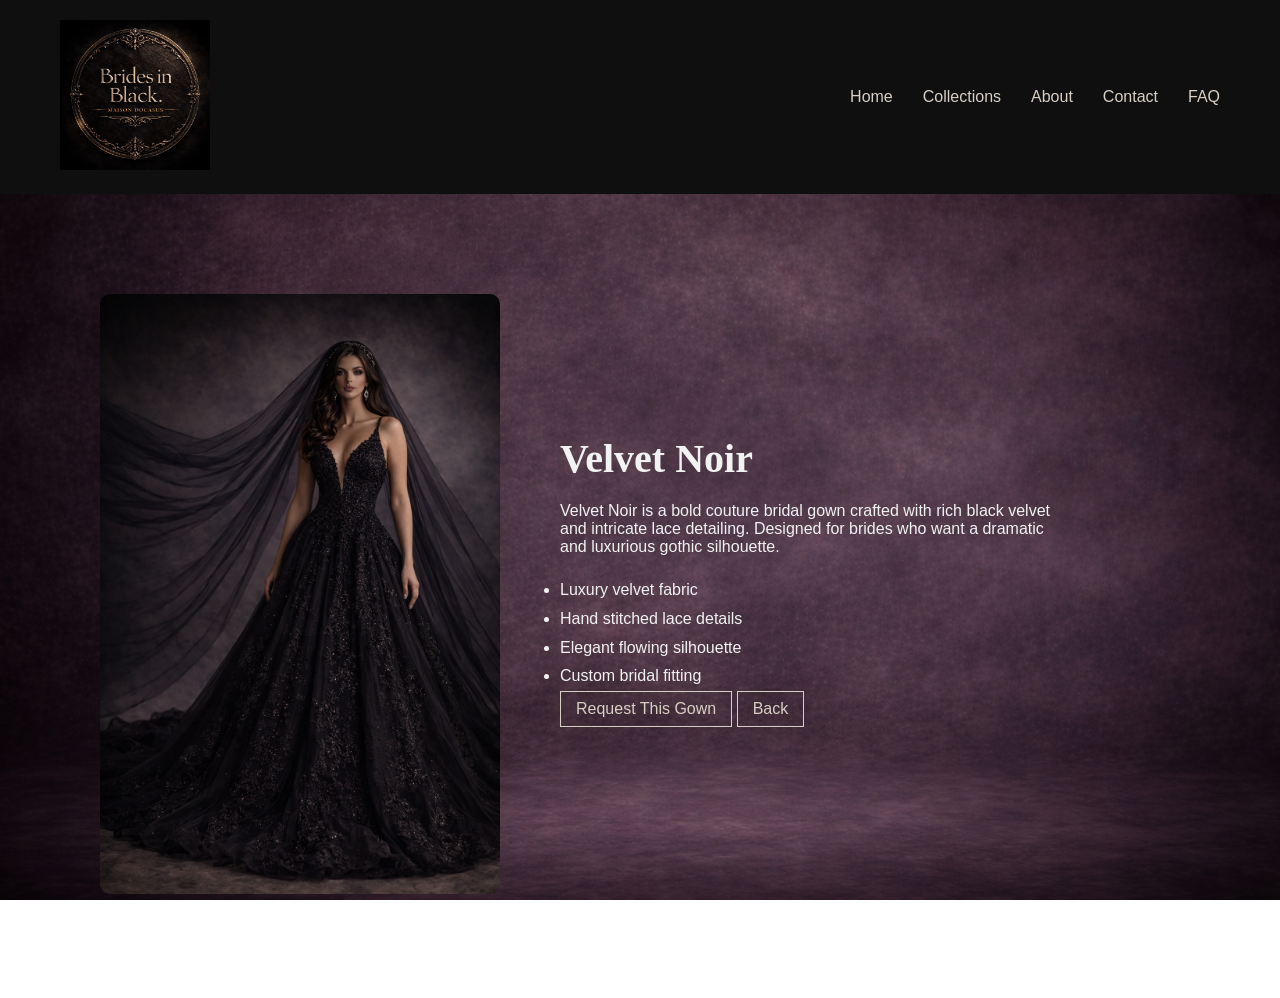
<file: gown-velvet.html>
<!DOCTYPE html>
<html lang="en">

<head>
<meta charset="UTF-8">
<meta name="viewport" content="width=device-width, initial-scale=1.0">
<title>Velvet Noir</title>
<link rel="stylesheet" href="style.css">
</head>

<body>

<!-- Navigation -->
    <nav>

    <div class="logo">
<img src="images/logo.png" alt="Brides in Black Logo">
    </div>

    <ul>
    <li><a href="index.html">Home</a></li>
    <li><a href="collections.html">Collections</a></li>
    <li><a href="about.html">About</a></li>
    <li><a href="index.html#contact">Contact</a></li>
    <li><a href="faq.html">FAQ</a></li>
    </ul>

    </nav>

<section class="gown-page">

<div class="gown-image">
<img src="images/gown5.png">
</div>

<div class="gown-info">

<h1>Velvet Noir</h1>

<p>
Velvet Noir is a bold couture bridal gown crafted with rich black
velvet and intricate lace detailing. Designed for brides who want a
dramatic and luxurious gothic silhouette.
</p>

<ul>
<li>Luxury velvet fabric</li>
<li>Hand stitched lace details</li>
<li>Elegant flowing silhouette</li>
<li>Custom bridal fitting</li>
</ul>

<!-- Buttons -->
<a href="index.html" class="back-btn">Request This Gown</a></a>
<a href="collections.html" class="back-btn">Back</a>

</div>

</section>

</body>

</html>
</file>
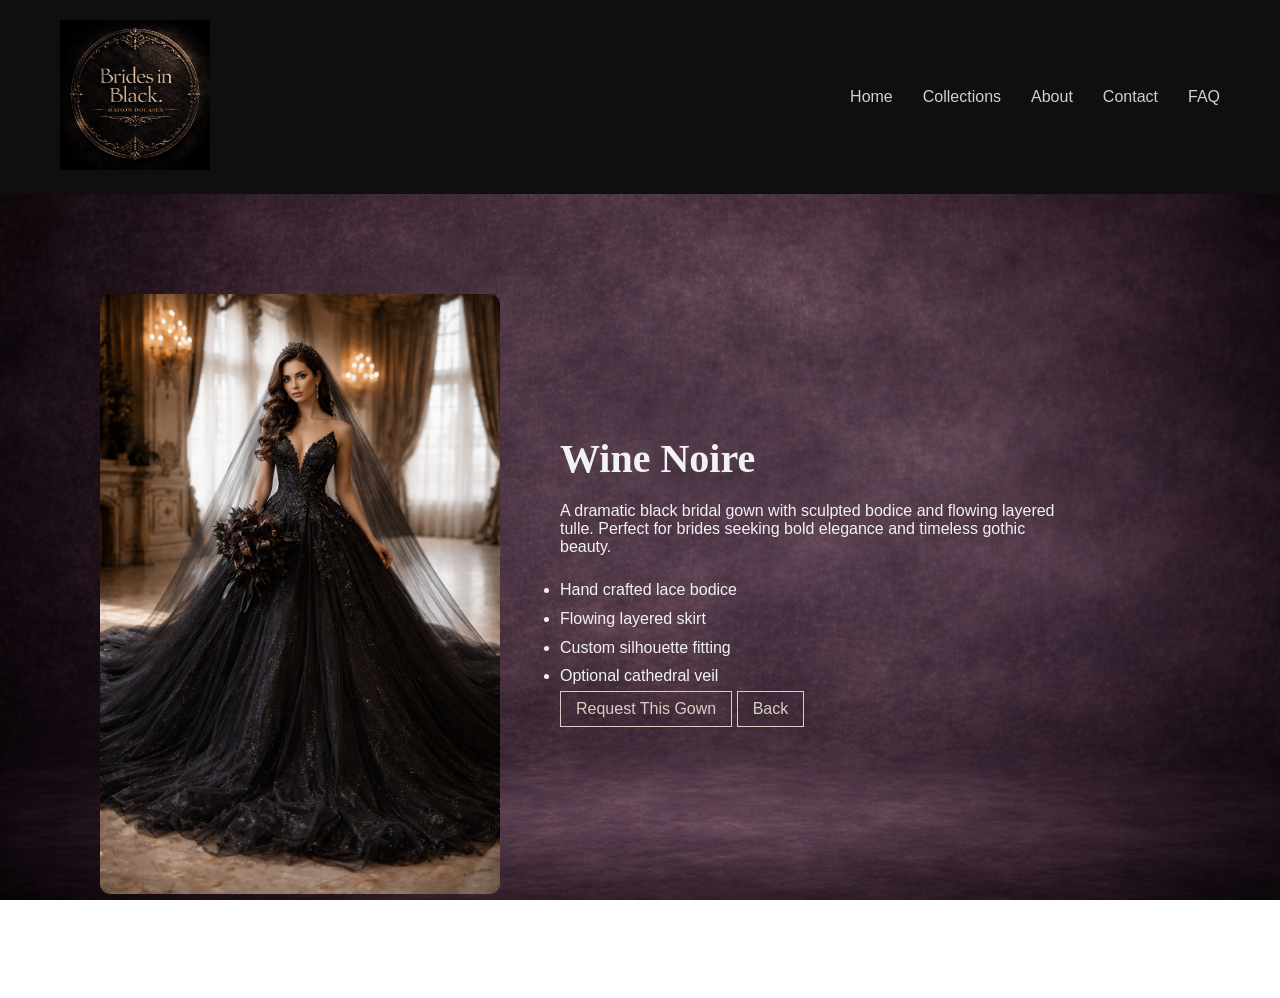
<file: gown-wine.html>
<!DOCTYPE html>
<html lang="en">

<head>
<meta charset="UTF-8">
<meta name="viewport" content="width=device-width, initial-scale=1.0">
<title>Wine Noire</title>
<link rel="stylesheet" href="style.css">
</head>

<body>

<!-- Navigation -->
    <nav>

    <div class="logo">
<img src="images/logo.png" alt="Brides in Black Logo">
    </div>

    <ul>
    <li><a href="index.html">Home</a></li>
    <li><a href="collections.html">Collections</a></li>
    <li><a href="about.html">About</a></li>
    <li><a href="index.html#contact">Contact</a></li>
    <li><a href="faq.html">FAQ</a></li>
    </ul>

    </nav>

<section class="gown-page">

<div class="gown-image">
<img src="images/gown2.png">
</div>

<div class="gown-info">

<h1>Wine Noire</h1>

<p>
A dramatic black bridal gown with sculpted bodice and flowing layered tulle.
Perfect for brides seeking bold elegance and timeless gothic beauty.
</p>

<ul>
<li>Hand crafted lace bodice</li>
<li>Flowing layered skirt</li>
<li>Custom silhouette fitting</li>
<li>Optional cathedral veil</li>
</ul>

<!-- Buttons -->
<a href="index.html" class="back-btn">Request This Gown</a></a>
<a href="collections.html" class="back-btn">Back</a>

</div>

</section>

</body>
</html>
</file>
<file: style.css>
html {
scroll-behavior: smooth;
}

/* Reset */
* {
    margin: 0;
    padding: 0;
    box-sizing: border-box;
}

/* Body */
body {
background-image: url("images/background.png");
background-size: cover;
background-position: center;
background-repeat: no-repeat;
background-attachment: fixed;

color: #f2f2f2;
font-family: 'Poppins', sans-serif;
}

/* Navigation Bar */
nav {
    display: flex;
    justify-content: space-between;
    align-items: center;
    padding: 20px 60px;
    background-color: #0f0f10;
}

nav h2 {
    font-family: 'Cinzel', serif;
    letter-spacing: 2px;
}

nav ul {
    list-style: none;
    display: flex;
    gap: 30px;
}

nav li {
    cursor: pointer;
    color: #d8cfc4;
}

nav a {
text-decoration: none;
color: #d8cfc4;
font-weight: 500;
}

nav a:hover {
color: white;
}

/* Hero Section */
.hero {
height: 40vh;

display: flex;
flex-direction: column;
justify-content: center;
align-items: flex-start;

text-align: left;
padding-left: 80px;

background-image: url("images/hero.png");
background-size: cover;
background-position: center;
background-repeat: no-repeat;
}

.hero h1 {
    font-size: 60px;
    font-family: 'Cinzel', serif;
    margin-bottom: 20px;
}

.hero p {
    font-size: 20px;
    max-width: 500px;
}

.hero button {
    margin-top: 30px;
    padding: 12px 30px;
    border: none;
    background-color: #d8cfc4;
    color: #000;
    font-weight: bold;
    cursor: pointer;
}

/* About Section */

.about {
    padding: 80px 20px;
    text-align: center;
    background-color: #121214;
}

.about h2 {
    font-family: 'Cinzel', serif;
    font-size: 36px;
    margin-bottom: 20px;
}

.about p {
    max-width: 700px;
    margin: auto;
    margin-bottom: 15px;
    color: #d8cfc4;
    line-height: 1.6;
}

/* Collections Section */

.collections {
padding: 80px 40px;
text-align: center;
max-width: 1200px;
margin: auto;
}

.collections h2 {
    font-family: 'Cinzel', serif;
    font-size: 36px;
    margin-bottom: 40px;
}

.cards {
display: flex;
flex-direction: row;
justify-content: center;
align-items: flex-start;
gap: 30px;
flex-wrap: nowrap;
overflow-x: auto;
}

.card {
width: 250px;
min-width: 250px;
background-color: #1a1a1c;
border-radius: 10px;
overflow: hidden;
transition: transform 0.3s ease, box-shadow 0.3s ease;
}

.card:hover {
transform: translateY(-8px);
box-shadow: 0 10px 25px rgba(0,0,0,0.6);
border: 1px solid #d8cfc4;
}

.card img {
width: 100%;
height: 320px;
object-fit: cover;
display: block;
transition: transform 0.4s ease;
}

.card:hover img {
transform: scale(1.05);
}

.card h3 {
    padding: 15px;
    font-family: 'Cinzel', serif;
}

/* Contact Section */

.contact {
padding: 80px 20px;
text-align: center;
background-color: #121214;
}

.contact h2 {
font-family: 'Cinzel', serif;
font-size: 36px;
margin-bottom: 20px;
}

.contact p {
margin-bottom: 30px;
color: #d8cfc4;
}

.contact-form {
display: flex;
flex-direction: column;
align-items: center;
gap: 15px;
}

.contact-form input,
.contact-form textarea {
width: 300px;
padding: 10px;
border: none;
border-radius: 5px;
}

.contact-form textarea {
height: 100px;
resize: none;
}

.contact-form button {
padding: 12px 25px;
border: none;
background-color: #d8cfc4;
color: black;
font-weight: bold;
cursor: pointer;
}

/* Footer */

.footer {
background-color: #0f0f10;
text-align: center;
padding: 30px;
color: #d8cfc4;
font-size: 14px;
}

.footer-content {
display: flex;
justify-content: space-between;
align-items: center;
}

.social-icons a {
color: #d8cfc4;
font-size: 20px;
margin-left: 15px;
}

.social-icons a:hover {
color: white;
}

.logo img {
height: 150px;
}

.confirmation {
height: 100vh;
display: flex;
flex-direction: column;
justify-content: center;
align-items: center;
text-align: center;
color: white;
}

.confirmation h1 {
font-size: 50px;
font-family: 'Cinzel', serif;
margin-bottom: 20px;
}

.confirmation button {
margin-top: 25px;
padding: 12px 25px;
background-color: #d8cfc4;
border: none;
cursor: pointer;
font-weight: bold;
}

/* Page Title */

.page-title {
text-align: center;
padding: 100px 20px 50px 20px;
}

.page-title h1 {
font-family: 'Cinzel', serif;
font-size: 48px;
margin-bottom: 10px;
}

.page-title p {
color: #d8cfc4;
}

/* Gallery */

.gallery {
display: flex;
justify-content: center;
gap: 30px;
flex-wrap: wrap;
padding: 40px;
}

.show-more-container {
display: flex;
justify-content: flex-end;
margin-top: 20px;
padding-right: 40px;
}

.show-more-btn {
background-color: #1a1a1c;
color: #d8cfc4;
border: 1px solid #d8cfc4;
padding: 10px 20px;
cursor: pointer;
font-family: 'Cinzel', serif;
}

.show-more-btn:hover {
background-color: #d8cfc4;
color: black;
}

.hero-buttons {
display: flex;
gap: 15px;
margin-top: 25px;
}

.secondary-btn {
background-color: transparent;
color: #d8cfc4;
border: 1px solid #d8cfc4;
}

.secondary-btn:hover {
background-color: #d8cfc4;
color: black;
}

.gown-page {
display: flex;
gap: 60px;
padding: 100px;
align-items: center;
}

.gown-image img {
width: 400px;
border-radius: 10px;
}

.gown-info {
max-width: 500px;
}

.gown-info h1 {
font-family: 'Cinzel', serif;
font-size: 40px;
margin-bottom: 20px;
}

.gown-info ul {
margin-top: 20px;
line-height: 1.8;
}

.about-page {
max-width: 900px;
margin: auto;
padding: 100px 40px;
line-height: 1.8;
}

.about-page h1 {
font-family: 'Cinzel', serif;
font-size: 48px;
margin-bottom: 30px;
text-align: center;
}

.about-page h2 {
margin-top: 40px;
font-family: 'Cinzel', serif;
}

.faq-page {
max-width: 900px;
margin: auto;
padding: 100px 40px;
}

.faq-page h1 {
text-align: center;
font-family: 'Cinzel', serif;
font-size: 48px;
margin-bottom: 40px;
}

.faq-item {
margin-bottom: 30px;
}

.faq-item h3 {
font-family: 'Cinzel', serif;
margin-bottom: 10px;
}

.back-btn {
display: inline-block;
margin-bottom: 30px;
padding: 8px 15px;
border: 1px solid #d8cfc4;
color: #d8cfc4;
text-decoration: none;
}

.back-btn:hover {
background-color: #d8cfc4;
color: black;
}

/* ================= MOBILE RESPONSIVE ================= */
@media (max-width: 768px) {

nav {
flex-direction: column;
padding: 20px;
}

nav ul {
flex-direction: column;
gap: 15px;
margin-top: 10px;
}

.hero {
height: auto;
padding: 60px 20px;
align-items: center;
text-align: center;
}

.hero h1 {
font-size: 36px;
}

.hero p {
font-size: 16px;
}

.collections {
padding: 40px 20px;
}

.cards {
flex-wrap: wrap;
overflow-x: visible;
justify-content: center;
}

.card {
width: 90%;
min-width: unset;
}

.gallery {
flex-direction: column;
align-items: center;
}

.gown-page {
flex-direction: column;
padding: 40px 20px;
}

.gown-image img {
width: 100%;
}

.gown-info {
max-width: 100%;
text-align: center;
}

.footer-content {
flex-direction: column;
gap: 15px;
text-align: center;
}

.social-icons {
justify-content: center;
}

.back-btn {
text-align: center;
}

}
</file>
